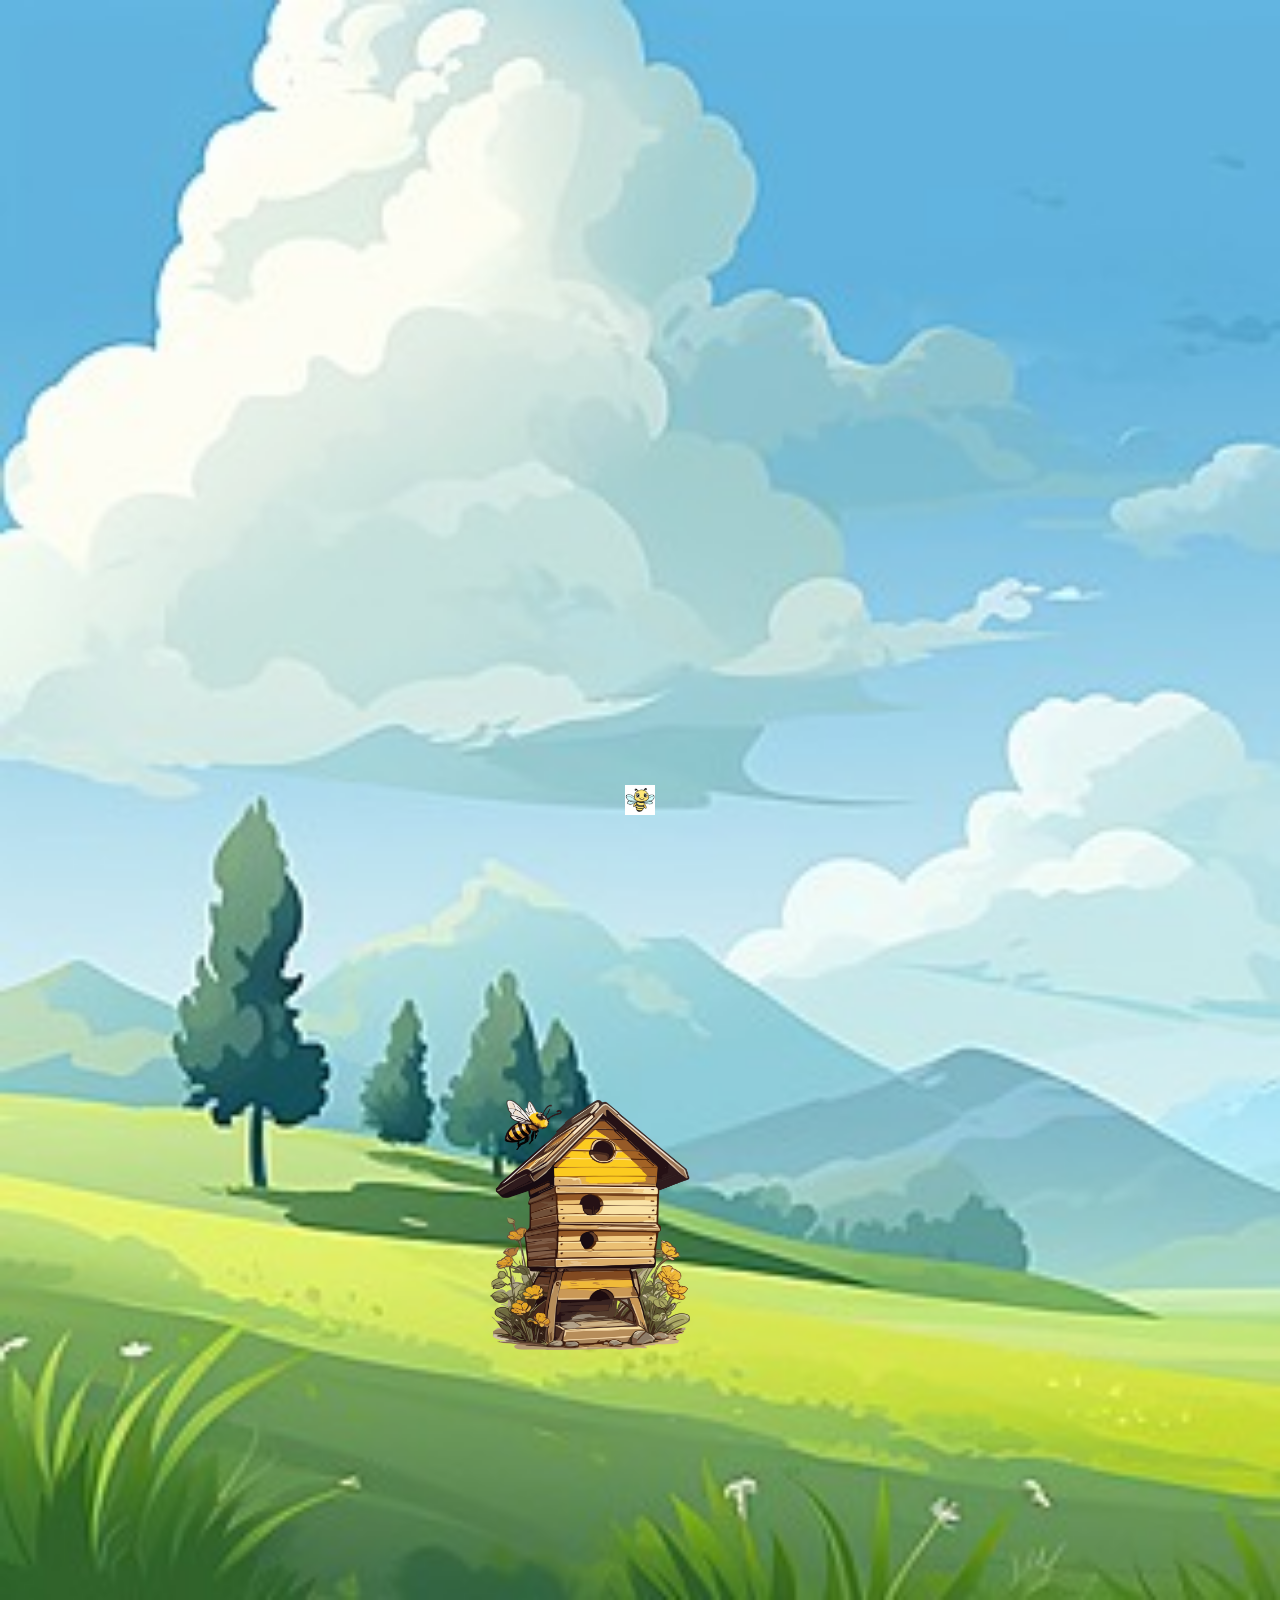
<file: index.html>
<!DOCTYPE html>
<html lang="en">
<head>
    <meta charset="UTF-8">
    <meta name="viewport" content="width=device-width, initial-scale=1.0">
    <title>lesson 7</title>
    <link rel="stylesheet" href="https://cdnjs.cloudflare.com/ajax/libs/font-awesome/6.7.2/css/all.min.css">
    <link rel="stylesheet" href="css/reset.css">
    <link rel="stylesheet" href="css/style.css">
    <link rel="stylesheet" href="css/fluid.css">
</head>
<body>
    <header></header>
    <main>
        <section>
           <div>
               <div class="bg-image">
                <div class="fly-bee">
                    <img class="bee" src="images/bee.webp" alt="bee">
                </div>
                   <div class="box-bg-image">            
                       <a href="index.html">
                          <img class="top-image" src="images/beehome1.webp" alt="beehome1">
                        </a>
                   </div>
                </div>
           </div>
        </section>
    </main> 
</body>
</html>
</file>
<file: css/style.css>
.top-image {
    width: 200px;
    height: 250px;   
    margin-top: 200px;
}
.bg-image {
    background-image: url('../images/background1.jpg');
    width: 100%;
    height: 1600px;
    background-repeat: no-repeat;
    display: flex;
    background-size: cover;
    justify-content: center;
    align-items: center;
}
.box-bg-image {
    width: 300px;
    height: 300px;
    margin-top: 500px;
    display: flex;
    justify-content: left;
    align-items: left;
}
.fly-bee {
    position: absolute;
    display: flex;
    justify-content: center;
    align-items: center;
}
.bee {
    width: 30px;
    height: 30px;
    animation: fly-bee-animation 10s 2s ease-out infinite;
}
@keyframes fly-bee-animation {
    from {transform: translateX(0px);}
    to {transform: translateX(1100px);}  
}
</file>
<file: css/fluid.css>
/* .bg-image {
    background-image: url(../images/background1.jpg);
    width: 100%;
    height: 100%;
}
body, html {
    width: 100%;
    height: 100%;
} */
</file>
